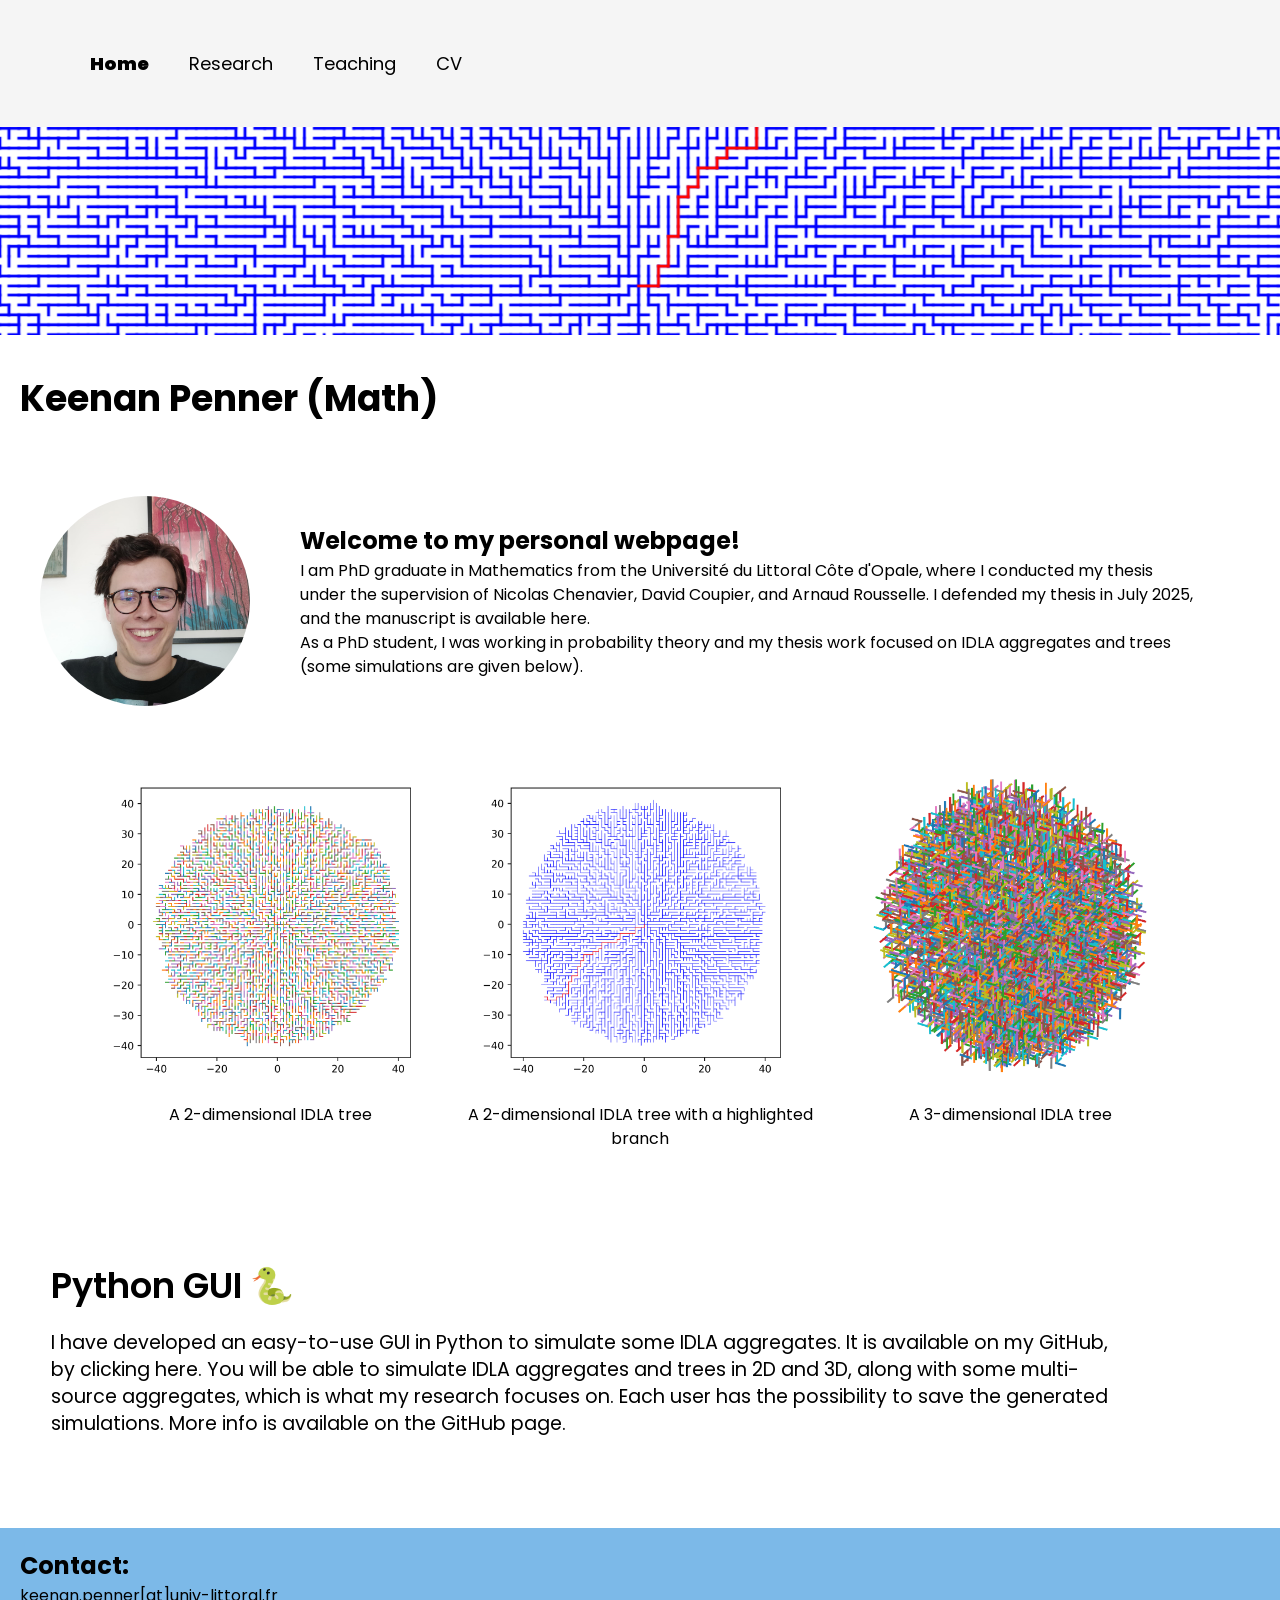
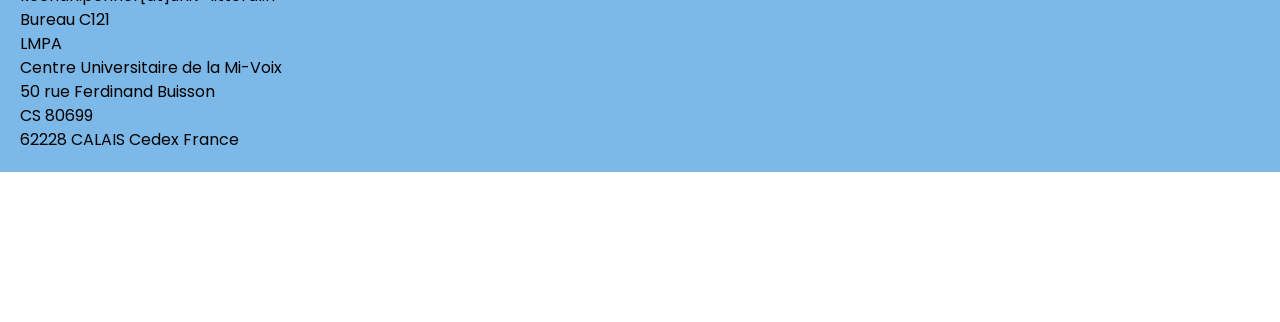
<file: index.html>
<!DOCTYPE html>
<html lang="en">
<head>
    <meta charset="UTF-8">
    <meta name="viewport" content="width=device-width, initial-scale=1.0">
    <title>Keenan Penner Math</title>
    <link rel="stylesheet" href="css/style.css">
    <link rel="preconnect" href="https://fonts.googleapis.com">
    <link rel="preconnect" href="https://fonts.gstatic.com" crossorigin>
    <link href="https://fonts.googleapis.com/css2?family=Poppins:wght@100;300;400;600;700&display=swap"
        rel="stylesheet">
    <link rel="stylesheet" href="https://cdnjs.cloudflare.com/ajax/libs/font-awesome/6.6.0/css/all.min.css"
        integrity="sha512-Kc323vGBEqzTmouAECnVceyQqyqdsSiqLQISBL29aUW4U/M7pSPA/gEUZQqv1cwx4OnYxTxve5UMg5GT6L4JJg=="
        crossorigin="anonymous" referrerpolicy="no-referrer" />
    <link rel="shortcut icon" href="data/tree2-Copy.png">
</head>


<body id="home">

<!-- NAVIGATION BAR -->

<nav class="navbar">
	<div class="container">
		<div class="main-menu">
			<ul>
				<li>
					<a class="active" href="index.html">Home</a>
				</li>
				<li>
					<a href="recherche.html">Research</a>
				</li>
				<li>
					<a href="enseignement.html">Teaching</a>
				</li>
				<li>
					<a  href="data/CV-v2-PENNER-EN.pdf" title="CV" target="_blank">CV</a>
				</li>
			</ul>
		</div>
	</div>
</nav>


<!-- HEADER -->

<header>	
<img id="banner" src="data/banner1.png" />
</header>


<!-- MAIN -->

<main>

<section id="intro" class="intro-section">
	<div class="intro-name">
		<h1>
			Keenan Penner (Math)
		</h1>
	</div>
	<div class="intro-container">
		<div class="intro-image">
			<img id="profile" src="data/me.jpg" alt="Profile photo" />
		</div>
		<div class="intro-text">
			<h2>Welcome to my personal webpage!</h2>
			<p>
				I am PhD graduate in Mathematics from the Université du Littoral Côte d'Opale, where I conducted my thesis under the supervision of
				<a href="https://www-lmpa.univ-littoral.fr/~chenavier/" target="_blank">Nicolas Chenavier</a>,
				<a href="https://sites.google.com/view/pageprodedavidcoupier/" target="_blank">David Coupier</a>, and
				<a href="https://arousselle.perso.math.cnrs.fr/" target="_blank">Arnaud Rousselle</a>. I defended my thesis in July 2025, and the manuscript 
				is available <a href="data/manuscrit.pdf" target="_blank">here</a>.
			</p>
			<p>
				As a PhD student, I was working in probability theory and my thesis work focused on IDLA aggregates and trees (some
				simulations are given below).
			</p>
		</div>
	</div>
</section> 

<div class="row">
	<div class="imgContainer">
		<img src="data/IDLAtree.png"/ height="350" width="350" />
		<p class="caption" >A 2-dimensional IDLA tree </p>
	</div>
	<div class="imgContainer">
		<img src="data/branchtest.png"/ height="350" width="350" />
		<p class="caption">A 2-dimensional IDLA tree with a highlighted branch</p>
	</div>
	<div class="imgContainer">
		<img src="data/IDLAtree3D.png"/ height="350" width="350" />
		<p class="caption">A 3-dimensional IDLA tree</p>
	</div>
</div>

<div class="hero">
	<div class="container">
		<div class="hero-content">
			<h1 class="hero-heading text-xl">
				Python GUI &#128013;
			</h1>
			<p class="hero-text text-md">
				I have developed an easy-to-use GUI in Python to simulate some IDLA aggregates. It is available on my GitHub, by clicking 
				<a href="https://github.com/Keenan-Penner/IDLA-Scripts" target="_blank">here</a>. You will be able to simulate IDLA aggregates and trees in 2D and 3D, along 
				with some multi-source aggregates, which is what my research focuses on. Each user has the possibility to save the generated 
				simulations. More info is available on the GitHub page. 
			<p>
		</div>
	</div>
</div>

<section class="contact">
	<div clas= 'contact-wrapper'>
		<h2>Contact:</h2>
		<p>
		keenan.penner[at]univ-littoral.fr
		</p>
		<p>Bureau C121<br>
		LMPA<br>
		Centre Universitaire de la Mi-Voix<br>
		50 rue Ferdinand Buisson<br>
		CS 80699<br>
		62228 CALAIS Cedex France<br>
		</p>
	</div>
</section>
</main>

<script type="text/javascript" src="sticky.js"></script>

</body>
</html>
</file>
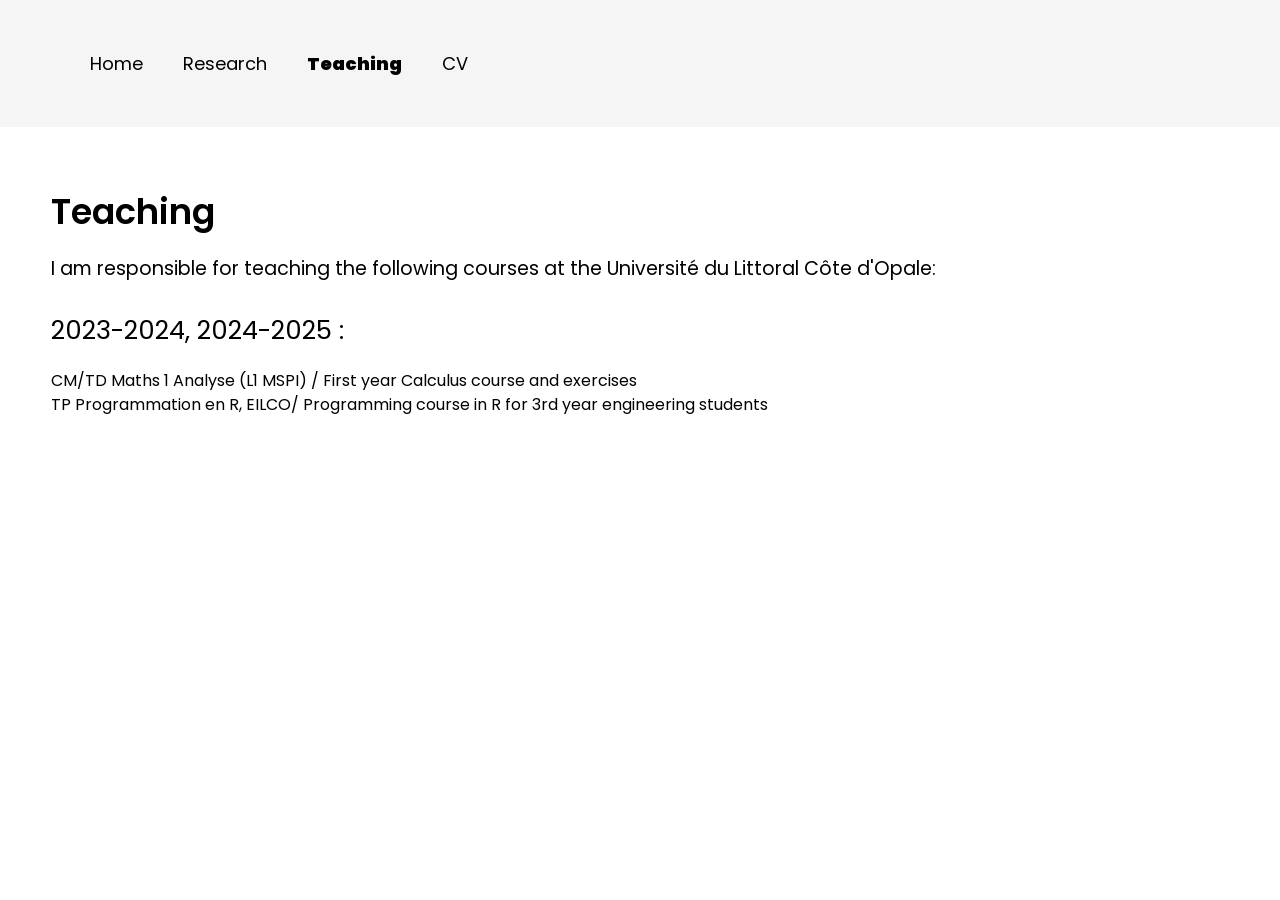
<file: enseignement.html>
<!DOCTYPE html>
<html lang="en">

<head>
    <meta charset="UTF-8">
    <meta name="viewport" content="width=device-width, initial-scale=1.0">
    <title>Keenan Penner Math -- Teaching</title>
    <link rel="stylesheet" href="css/style.css">
    <link rel="preconnect" href="https://fonts.googleapis.com">
    <link rel="preconnect" href="https://fonts.gstatic.com" crossorigin>
    <link href="https://fonts.googleapis.com/css2?family=Poppins:wght@100;300;400;600;700&display=swap"
        rel="stylesheet">
    <link rel="stylesheet" href="https://cdnjs.cloudflare.com/ajax/libs/font-awesome/6.6.0/css/all.min.css"
        integrity="sha512-Kc323vGBEqzTmouAECnVceyQqyqdsSiqLQISBL29aUW4U/M7pSPA/gEUZQqv1cwx4OnYxTxve5UMg5GT6L4JJg=="
        crossorigin="anonymous" referrerpolicy="no-referrer" />
    <link rel="shortcut icon" href="data/tree2-Copy.png">
</head>

<body id="teaching">

<nav class="navbar">
    <div class="container">
        <div class="main-menu">
            <ul>
                <li id="nav-item">
                    <a href="index.html">Home</a>
                </li>
                <li>
                    <a href="recherche.html">Research</a>
                </li>
                <li>
                    <a class="active" href="enseignement.html">Teaching</a>
                </li>
                <li>
                    <a href="data/CV-v2-PENNER-EN.pdf" title="CV" target="_blank">CV</a>
                </li>
            </ul>
        </div>
    </div>
</nav>

<div class="hero">
    <div class="container">
        <div class="hero-content">
            <h1 class="hero-heading text-xl">
                Teaching
            </h1>
            <p class="hero-text text-md">
                I am responsible for teaching the following courses at the Université du Littoral Côte d'Opale:
            <p>
            <h1 class="hero-heading text-l">
                2023-2024, 2024-2025 :
            </h1>
            <ul>
                <li>CM/TD Maths 1 Analyse (L1 MSPI) / First year Calculus course and exercises </li>
                <li>TP Programmation en R, EILCO/ Programming course in R for 3rd year engineering students </li>
            </ul>
        </div>
    </div>
</div>
<script type="text/javascript" src="sticky.js"></script>
</main>
</body>

</html>
</file>
<file: css/style.css>
*{
padding: 0;
box-sizing: border-box;
margin: 0;
}

:root {
  --primary-color: #ffa500;
  --dark-color: #333;
  --light-color: #f4f4f6;
}

.container {
  display: flex;
  flex-wrap: wrap;
  align-items: flex-start;
  justify-content: center;
  gap: 20px;
  padding: 20px;
}

body {
  font-family: 'Poppins', sans-serif;
  font-size: 16px;
  line-height: 1.5;
  background: #fff;
  padding-bottom: 50px;
  padding-bottom: 150px;
}

a {
  text-decoration: none;
  color: black;
}

ul {
  list-style: none;
}

img {
  max-width: 100%;
  height: auto;
}

#profile{
padding: 10px 20px;
}

/* INTRO */

.intro-container {
  display: flex;
  flex-wrap: wrap;
  align-items: center;
  
  padding: 30px 20px;
  gap: 30px;
}

.intro-image {
  flex: 0 0 250px;
  display: flex;
  justify-content: center;
}

.intro-name {
  flex: 1 1 300px;
  max-width: 500px;
  font-size: x-large;
  padding: 30px 20px;
}

.intro-text {
  flex: 1 1 300px;
  max-width: 900px;
}

#profile {
  width: 100%;
  height: auto;
  max-width: 250px;
  border-radius: 50%;
}

/* CONTACT */ 

.contact {
  background-color: #7CB9E8;
  padding: 20px;
  justify-content: center;
  align-items: center;
}



/* Navbar */

.navbar {
  position: sticky;
  top: 0;
  background: whitesmoke;
  padding: 20px 50px;
  overflow: hidden;
  z-index: 100;
  /*ensures the navbar is on top of everything */
}

.navbar .container {
  display: flex;
  justify-content: space-between;
  align-items: center;
}

.navbar .main-menu ul {
  display: flex;
}

.navbar ul li a {
  padding: 10px 20px;
  display: block;
  font-weight: 400;
  transition: 0.5s;
  font-size: large;
}

.navbar ul li a:hover {
  color: #7CB9E8;
}

.navbar ul li a.active {
  font-weight: 900;
}

/* Hero */

.hero {
  margin-bottom: 50px;
}

.hero .container {
  display: flex;
  align-items: center;
  justify-content: center;
}

.hero .hero-content {
  width: 95%;
}

.hero .hero-text {
  width: 90%;
  margin-bottom: 20px;
}

/* Text classes */
.text-xxl {
  font-size: 3rem;
  line-height: 1.2;
  font-weight: 600;
  margin: 40px 0 20px;
}

.text-xl {
  font-size: 2.2rem;
  line-height: 1.4;
  font-weight: 600;
  margin: 40px 0 20px;
}

.text-l {
  font-size: 1.6rem;
  line-height: 1.4;
  font-weight: normal;
  margin: 30px 0 20px;
}

.text-md {
  font-size: 1.2rem;
  line-height: 1.4;
  font-weight: normal;
  margin: 20px 0 20px;
}

.text-sm {
  font-size: 0.9rem;
  line-height: 1.4;
  font-weight: normal;
  margin: 5px 0 10px;
}

.text-center {
  text-align: center;
}

/* GALLERY */

.row {
  display: flex;
  flex-wrap: wrap;
  justify-content: center;
  gap: 20px;
  max-width: 1100px;
  margin: 0 auto 50px;
}
.imgContainer {
  flex: 1 1 280px;
  /* flex-grow, shrink, basis */
  max-width: 350px;
  /* max image width */
  text-align: center;
}

.imgContainer img {
  width: 100%;
  /* make image fill container width */
  height: auto;
  border-radius: 10px;
}



@media (max-width: 768px) {
  .container {
    flex-direction: column;
    align-items: center;
  }
}


@media
(prefers-reduced-motion: no-preference) {
  html {
    scroll-behavior: smooth;
  }
}

.text{

	float: left;

}


#banner {
width: 100% ;
}



.caption{

	text-align:center;
}


.titre{

font-size: 130% ;

}

#publis{

font-size: 120%;

font-weight: bold;

}

#talks{

font-size: 120%;

font-weight: bold;

}
</file>
